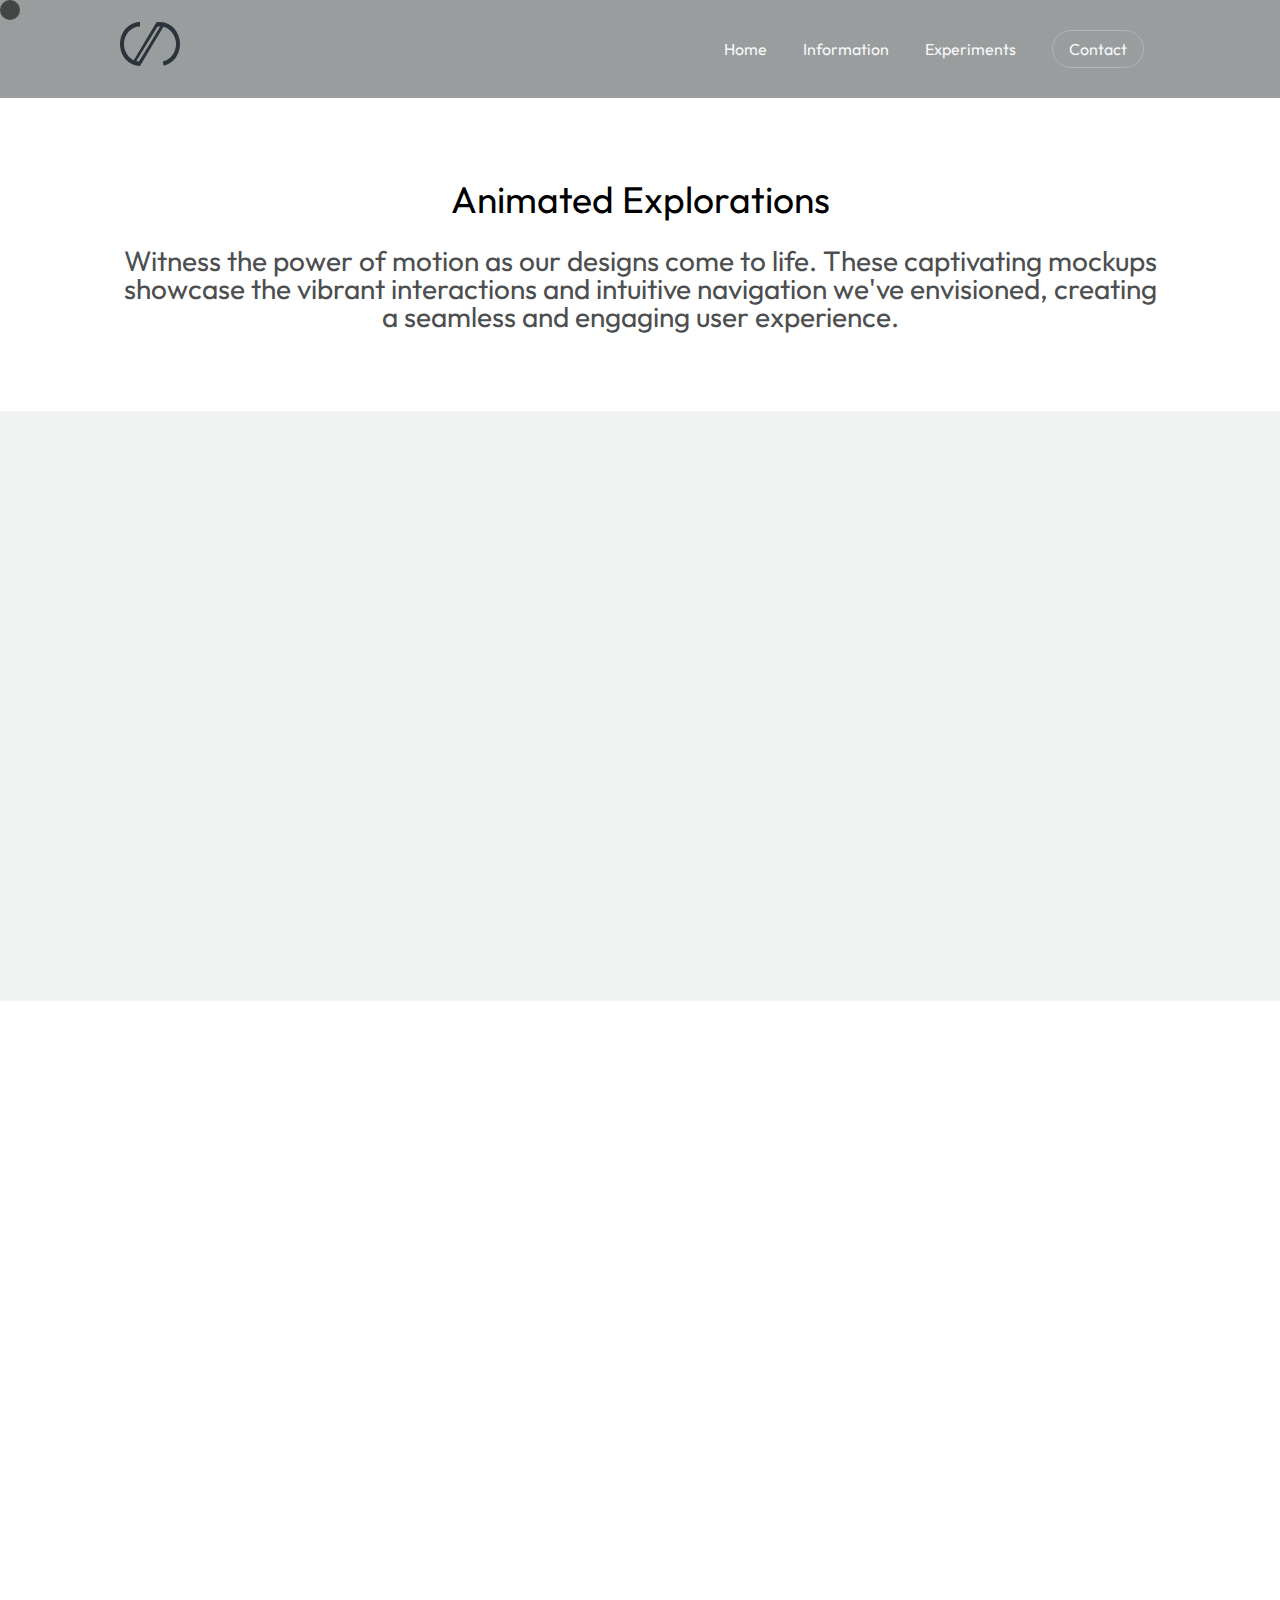
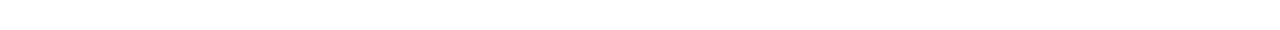
<file: experiments.html>
<!DOCTYPE html>
<html lang="en">

<head>
    <meta charset="UTF-8">
    <meta name="viewport" content="width=device-width, initial-scale=1.0">
    <title>Document</title>
    <link rel="stylesheet" href="https://unpkg.com/aos@next/dist/aos.css" />
    <link rel="stylesheet" href="style.css">
</head>

<body>

    <!-- CURSOR ANIMATION -->
    <div id="Cursor"></div>
    <!-- HEADER START -->

    <header class="header" id="Header">
        <div id="Logo logo">
            <a href="">
                <svg width="60" height="70" viewBox="0 0 60 70" fill="none" xmlns="http://www.w3.org/2000/svg">
                    <path fill-rule="evenodd" clip-rule="evenodd"
                        d="M12.3463 52.3254C14.7728 53.431 17.3735 54 20 54V53.9971L20.004 54L43.4489 14.8138C45.4358 15.2963 47.3399 16.1957 49.0505 17.4864C52.5498 20.1268 54.9523 24.1881 55.7294 28.777C56.5065 33.3658 55.5945 38.1063 53.1942 41.9555C50.7938 45.8048 47.1017 48.4475 42.93 49.3023L43.4219 53.5961C48.6365 52.5276 53.4923 49.256 56.4927 44.4444C59.4932 39.6329 60.6331 33.7073 59.6617 27.9712C58.6903 22.2351 55.6873 17.1585 51.3131 13.858C46.9389 10.5575 41.552 9.30363 36.3374 10.3721L36.3421 10.3999L36.326 10.3952L13.747 48.2003C11.857 47.3176 10.1388 46.0428 8.68628 44.4451C7.20055 42.8108 6.022 40.8706 5.21792 38.7353C4.41385 36.6 4 34.3113 4 32.0001C4 29.6888 4.41385 27.4002 5.21792 25.2649C6.022 23.1295 7.20055 21.1893 8.68628 19.555C10.172 17.9207 11.9358 16.6243 13.8771 15.7399C15.8183 14.8554 17.8988 14.4001 20 14.4001L20 10.0002C17.3735 10.0002 14.7728 10.5692 12.3463 11.6748C9.91981 12.7804 7.71503 14.4009 5.85786 16.4438C4.00069 18.4867 2.5275 20.9119 1.52241 23.5811C0.517315 26.2502 1.14806e-07 29.111 0 32.0001C-1.14805e-07 34.8891 0.517314 37.7499 1.52241 40.4191C2.5275 43.0882 4.00069 45.5135 5.85786 47.5564C7.71503 49.5993 9.91981 51.2198 12.3463 52.3254ZM16.2949 49.1216C17.1886 49.3556 18.0999 49.5048 19.0188 49.5669L40.214 14.4016C39.275 14.3877 38.3308 14.4648 37.3924 14.6354L16.2949 49.1216Z"
                        fill="#2C333A" />
                </svg>
            </a>
        </div>
        <div class="left-side-nav">
            <div class="navigation-bar">
                <ul class="menu">
                    <li>
                        <a href="index.html">Home</a>
                    </li>
                    <li>
                        <a href="information.html">Information</a>
                    </li>
                    <li>
                        <a href="experiments.html">Experiments</a>
                    </li>
                    <li class="contact-btn">
                        <a href="mailto:shaadwork637@gmail.com"><span>Contact</span></a>
                    </li>
                </ul>
            </div>
            <!-- <button class="menu-btn"><svg xmlns="http://www.w3.org/2000/svg" width="24" height="24" viewBox="0 0 24 24"
                    fill="none">
                    <g clip-path="url(#clip0_1000_365)">
                        <path d="M7 6H17" stroke="#070707" stroke-width="2" stroke-linecap="square"
                            stroke-linejoin="round" />
                        <path d="M4 12H20" stroke="#070707" stroke-width="2" stroke-linecap="square"
                            stroke-linejoin="round" />
                        <path d="M7 12H20" stroke="#070707" stroke-width="2" stroke-linecap="square"
                            stroke-linejoin="round" />
                        <path d="M7 18H17" stroke="#070707" stroke-width="2" stroke-linecap="square"
                            stroke-linejoin="round" />
                    </g>
                    <defs>
                        <clipPath id="clip0_1000_365">
                            <rect width="24" height="24" fill="white" />
                        </clipPath>
                    </defs>
                </svg></button> -->
        </div>
    </header>

    <!-- HEADER END -->


    <!-- EXPERIMENTS BANNER START -->

    <section id="experimentBanner">
        <div class="container">
            <div class="experimentBannerHeading">
                <h2>Animated Explorations</h2>
                <h5>Witness the power of motion as our designs come to life. These captivating mockups showcase the
                    vibrant interactions and intuitive navigation we've envisioned, creating a seamless and engaging
                    user experience.</h5>
            </div>
        </div>
    </section>
    <section id="mockupsSection">
        <div class="container">
            <div class="mockups">
                <div class="mockup">
                    <video
                        src="https://s3-figma-videos-production-sig.figma.com/video/1270610157303409476/TEAM/13fa/13f0/-c885-4c97-a061-0e6ac08e519b?Expires=1731888000&Key-Pair-Id=APKAQ4GOSFWCVNEHN3O4&Signature=kgkuT0VMoQRt-C-9wN9-rcypWbD-510AErO~tzwFLZ8EVufFCgppkSaGOhI4oZdgTDCnqVcFcjppIk2Xalf7OuwChoqKJsNSRyRl4ooSQByXZmTe~oazM-0rU2kdmy-4QVlfFCJk9CLTjpi9zO4wHsyvu~pInWqrpu6oLRWMieQBfUfqdDr87IxhZUJiDFG7LU5FamSkjDRjP~1P0IcCUu9Bb4lFis8t~5kFwNUFkJBOXZ9rfZGxsLxZTG03U9L38SXhEuBnxYWW4F~YxtUvCD7k83ItJDCPSxUco9ok-4dB5ATt6H-EJcM2P0pPwjDPHiIuY09OFRnu0Hc6O2ageA__"
                        autoplay></video>
                </div>
                <div class="mockup">
                    <video
                        src="https://s3-figma-videos-production-sig.figma.com/video/1270610157303409476/TEAM/1a42/fd95/-c2f5-473b-88cd-a53c019bb320?Expires=1731888000&Key-Pair-Id=APKAQ4GOSFWCVNEHN3O4&Signature=nEbww3oEmCIoyB3UQk5gYiRagPSSHu1BFYnh5iBjhUawgTv1I8SQKVywhb4xqdoy--RO6jLpVPGu8UsuiW6CTXPPgrq6zohdwV~jRpPQO6l6KT7cFhHSZZINBBjLc-Zvou2IUs2dgwUgEnRPgnhszyDs28AWpUKrZ1N1tB301lYfsDKQ8Y5PXcAK5YtgqIRT8M0b6s-qaTAXCyHhFMKXaJPvxFC0cFliOUkMctGLnE0qHTEb9LhhSJ9K~SpJh4yX~VtYvtIE205y2RAcUWgkED~LNjH4StpSSsImbv-oRy02xn6nXGPsTtXH~Xn5geR4xIcSwnMVF~gxb4QF7JPK3w__"
                        autoplay></video>
                </div>
                <div class="mockup">
                    <video
                        src="https://s3-figma-videos-production-sig.figma.com/video/1270610157303409476/TEAM/13fa/13f0/-c885-4c97-a061-0e6ac08e519b?Expires=1731888000&Key-Pair-Id=APKAQ4GOSFWCVNEHN3O4&Signature=kgkuT0VMoQRt-C-9wN9-rcypWbD-510AErO~tzwFLZ8EVufFCgppkSaGOhI4oZdgTDCnqVcFcjppIk2Xalf7OuwChoqKJsNSRyRl4ooSQByXZmTe~oazM-0rU2kdmy-4QVlfFCJk9CLTjpi9zO4wHsyvu~pInWqrpu6oLRWMieQBfUfqdDr87IxhZUJiDFG7LU5FamSkjDRjP~1P0IcCUu9Bb4lFis8t~5kFwNUFkJBOXZ9rfZGxsLxZTG03U9L38SXhEuBnxYWW4F~YxtUvCD7k83ItJDCPSxUco9ok-4dB5ATt6H-EJcM2P0pPwjDPHiIuY09OFRnu0Hc6O2ageA__"
                        autoplay></video>
                </div>
            </div>
        </div>


        </div>
    </section>


    <!-- EXPERIMENTS BANNER END -->

    <!-- FOOTER START -->

    <footer id="Footer"  data-aos="fade-up" data-aos-duration="1000">
       
    </footer>

    <!-- FOOTER END -->





    <script src="https://cdnjs.cloudflare.com/ajax/libs/gsap/3.12.5/gsap.min.js"
    integrity="sha512-7eHRwcbYkK4d9g/6tD/mhkf++eoTHwpNM9woBxtPUBWm67zeAfFC+HrdoE2GanKeocly/VxeLvIqwvCdk7qScg=="
    crossorigin="anonymous" referrerpolicy="no-referrer"></script>
<script src="https://unpkg.com/aos@next/dist/aos.js"></script>
<script>
    AOS.init();
</script>
<script src="script.js"></script>

</body>

</html>
</file>
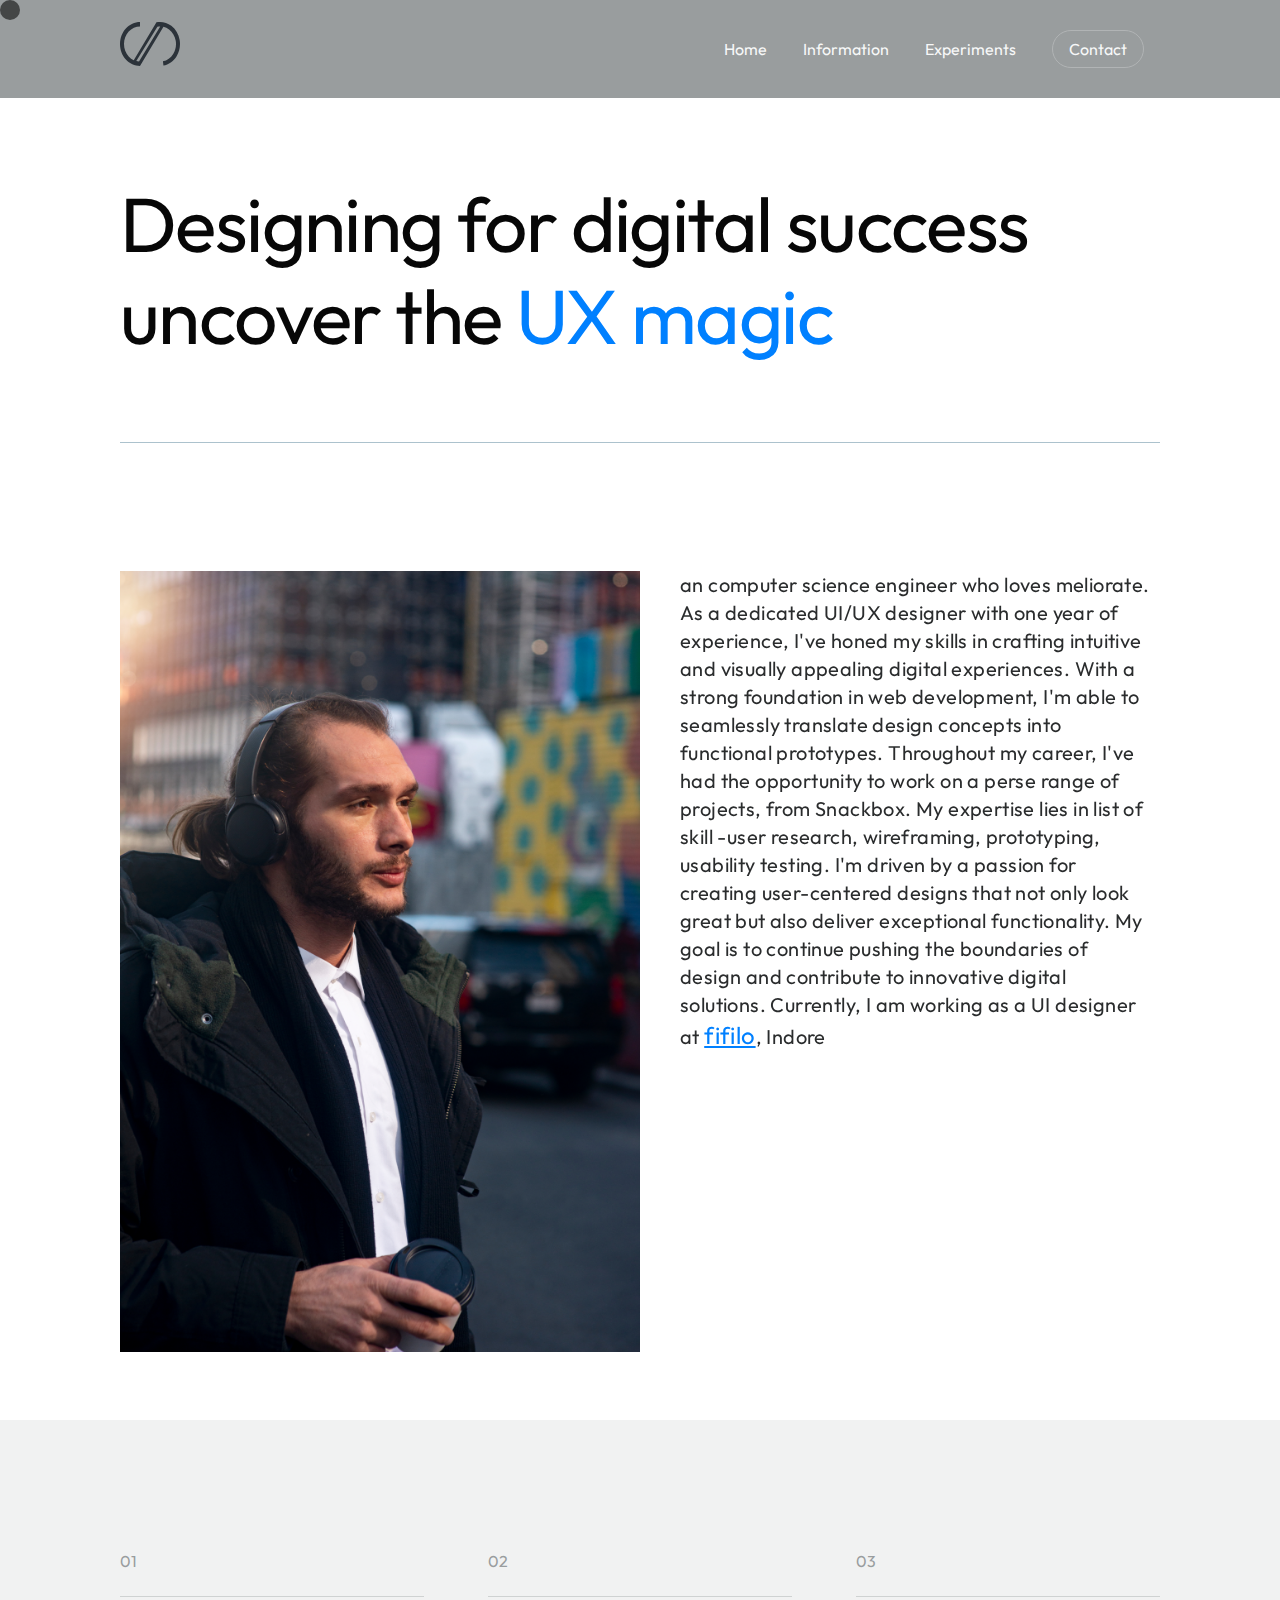
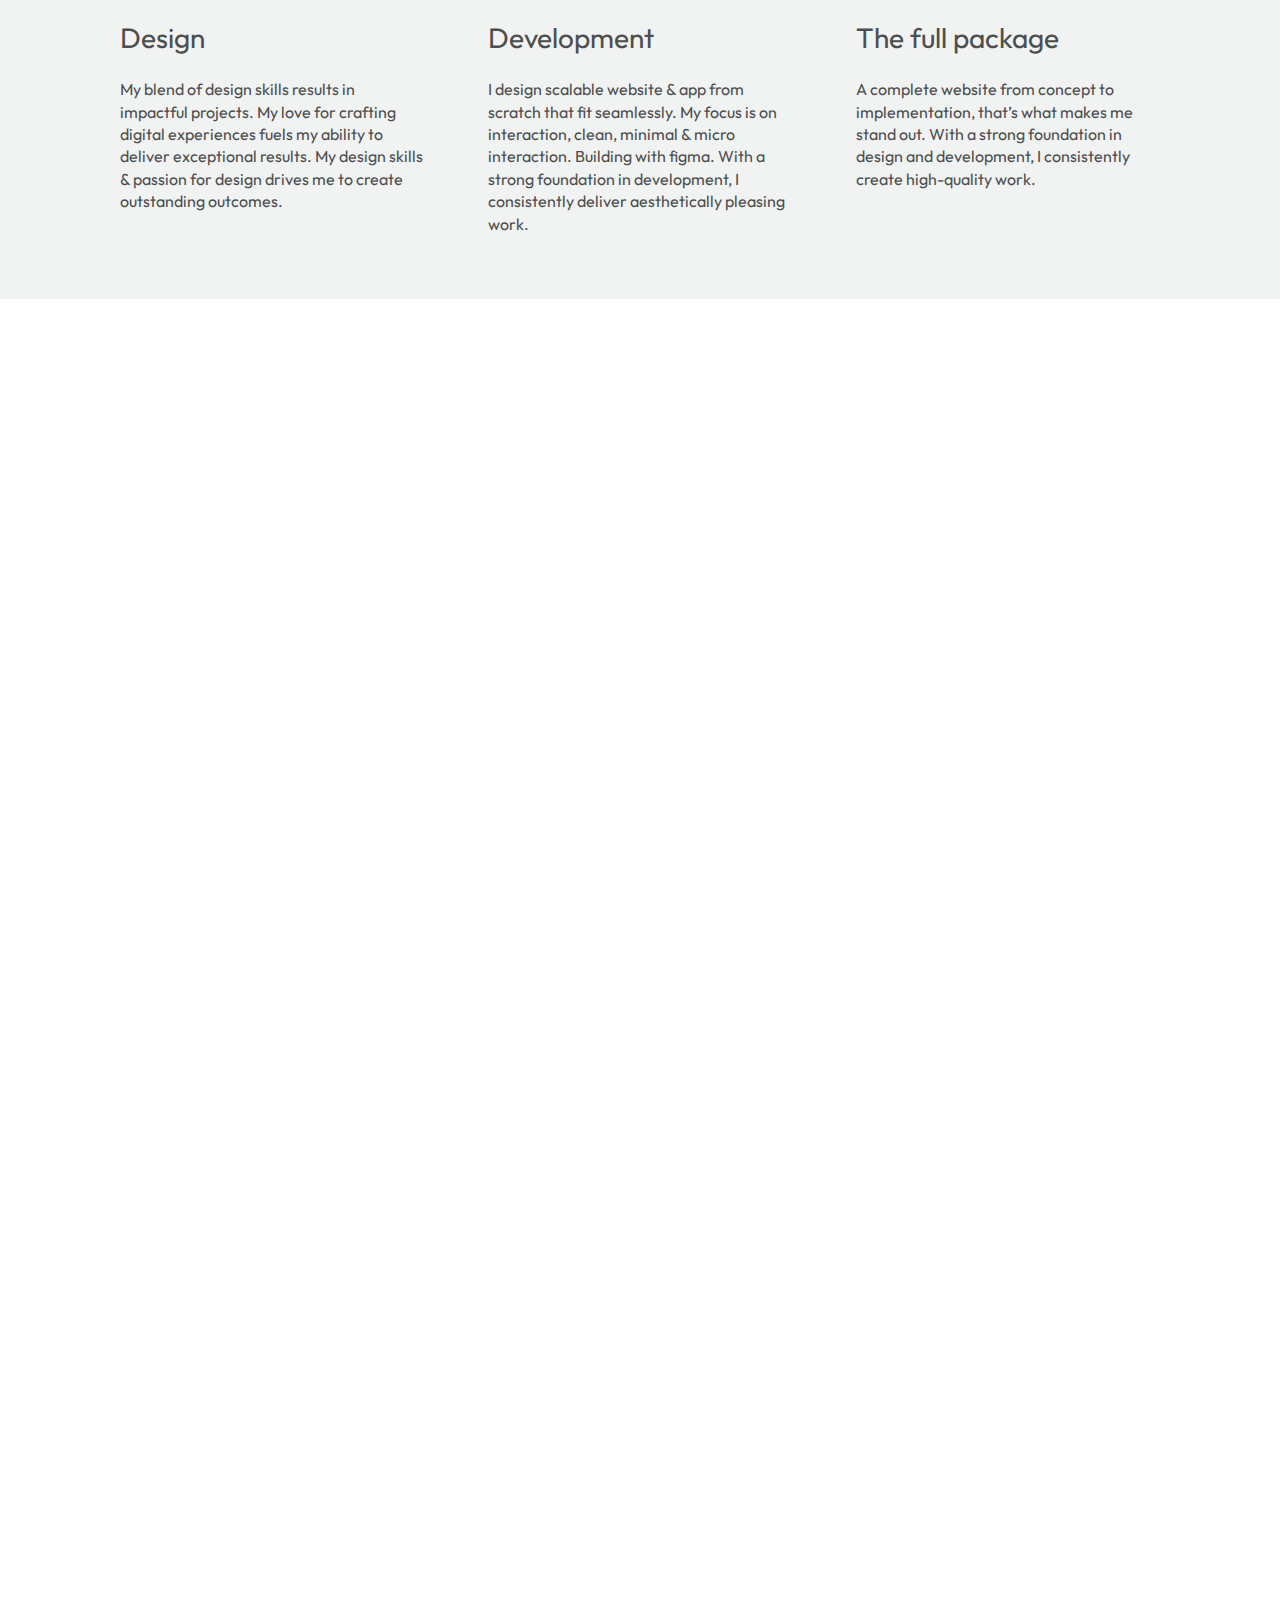
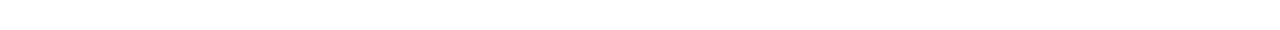
<file: information.html>
<!DOCTYPE html>
<html lang="en">

<head>
    <meta charset="UTF-8">
    <meta name="viewport" content="width=device-width, initial-scale=1.0">
    <title>Mohammad Shaad | INFORMATION</title>
    <link rel="stylesheet" href="https://unpkg.com/aos@next/dist/aos.css" />
    <link href="https://unpkg.com/aos@2.3.1/dist/aos.css" rel="stylesheet">
    <link rel="stylesheet" href="style.css">
</head>

<body>

    <!-- CURSOR ANIMATION -->
    <div id="Cursor"></div>
    <!-- HEADER START -->

    <header class="header" id="Header">
        <div id="Logo logo">
            <a href="">
                <svg width="60" height="70" viewBox="0 0 60 70" fill="none" xmlns="http://www.w3.org/2000/svg">
                    <path fill-rule="evenodd" clip-rule="evenodd"
                        d="M12.3463 52.3254C14.7728 53.431 17.3735 54 20 54V53.9971L20.004 54L43.4489 14.8138C45.4358 15.2963 47.3399 16.1957 49.0505 17.4864C52.5498 20.1268 54.9523 24.1881 55.7294 28.777C56.5065 33.3658 55.5945 38.1063 53.1942 41.9555C50.7938 45.8048 47.1017 48.4475 42.93 49.3023L43.4219 53.5961C48.6365 52.5276 53.4923 49.256 56.4927 44.4444C59.4932 39.6329 60.6331 33.7073 59.6617 27.9712C58.6903 22.2351 55.6873 17.1585 51.3131 13.858C46.9389 10.5575 41.552 9.30363 36.3374 10.3721L36.3421 10.3999L36.326 10.3952L13.747 48.2003C11.857 47.3176 10.1388 46.0428 8.68628 44.4451C7.20055 42.8108 6.022 40.8706 5.21792 38.7353C4.41385 36.6 4 34.3113 4 32.0001C4 29.6888 4.41385 27.4002 5.21792 25.2649C6.022 23.1295 7.20055 21.1893 8.68628 19.555C10.172 17.9207 11.9358 16.6243 13.8771 15.7399C15.8183 14.8554 17.8988 14.4001 20 14.4001L20 10.0002C17.3735 10.0002 14.7728 10.5692 12.3463 11.6748C9.91981 12.7804 7.71503 14.4009 5.85786 16.4438C4.00069 18.4867 2.5275 20.9119 1.52241 23.5811C0.517315 26.2502 1.14806e-07 29.111 0 32.0001C-1.14805e-07 34.8891 0.517314 37.7499 1.52241 40.4191C2.5275 43.0882 4.00069 45.5135 5.85786 47.5564C7.71503 49.5993 9.91981 51.2198 12.3463 52.3254ZM16.2949 49.1216C17.1886 49.3556 18.0999 49.5048 19.0188 49.5669L40.214 14.4016C39.275 14.3877 38.3308 14.4648 37.3924 14.6354L16.2949 49.1216Z"
                        fill="#2C333A" />
                </svg>
            </a>
        </div>
        <div class="left-side-nav">
            <div class="navigation-bar">
                <ul class="menu">
                    <li>
                        <a href="index.html">Home</a>
                    </li>
                    <li>
                        <a href="information.html">Information</a>
                    </li>
                    <li>
                        <a href="experiments.html">Experiments</a>
                    </li>
                    <li class="contact-btn">
                        <a href="mailto:shaadwork637@gmail.com"><span>Contact</span></a>
                    </li>
                </ul>
            </div>
            <!-- <button class="menu-btn"><svg xmlns="http://www.w3.org/2000/svg" width="24" height="24" viewBox="0 0 24 24"
                     fill="none">
                     <g clip-path="url(#clip0_1000_365)">
                         <path d="M7 6H17" stroke="#070707" stroke-width="2" stroke-linecap="square"
                             stroke-linejoin="round" />
                         <path d="M4 12H20" stroke="#070707" stroke-width="2" stroke-linecap="square"
                             stroke-linejoin="round" />
                         <path d="M7 12H20" stroke="#070707" stroke-width="2" stroke-linecap="square"
                             stroke-linejoin="round" />
                         <path d="M7 18H17" stroke="#070707" stroke-width="2" stroke-linecap="square"
                             stroke-linejoin="round" />
                     </g>
                     <defs>
                         <clipPath id="clip0_1000_365">
                             <rect width="24" height="24" fill="white" />
                         </clipPath>
                     </defs>
                 </svg></button> -->
        </div>
    </header>

    <!-- HEADER END -->


    <!-- ABOUT BANNER START -->

    <section id="aboutBanner">
        <div class="container">
            <div class="aboutBanner-heading" data-aos="fade-up" data-aos-duration="2000">Designing for digital success
                uncover the <span>UX magic</span></div>
            <div class="digitalball"></div>

    </section>

    <!-- ABOUT BANNER END -->


    <!-- ABOUT ME START -->

    <section id="aboutMe">
        <div class="container">
            <div class="aboutme">
                <div class="myImage" data-aos="fade-up" data-aos-duration="2000"><img
                        src="./Images/man-traveling-through-city-using-gps 1.png" alt=""></div>
                <p class="myInfo" data-aos="fade-left" data-aos-duration="2000">an computer
                    science engineer who loves meliorate. As a dedicated UI/UX designer with
                    one year of experience, I've honed my skills in crafting intuitive and visually appealing digital
                    experiences. With a strong foundation in web development, I'm able to seamlessly translate design
                    concepts into functional prototypes. Throughout my career, I've had the opportunity to work on a
                    perse range of projects, from Snackbox. My expertise lies in list of skill -user research,
                    wireframing, prototyping, usability testing. I'm driven by a passion for creating user-centered
                    designs that not only look great but also deliver exceptional functionality. My goal is to continue
                    pushing the boundaries of design and contribute to innovative digital solutions. Currently, I am
                    working as a UI designer at <a href="https://www.fifilo.com/">fifilo</a>, <span>Indore</span>
            </div>
        </div>
        </div>
    </section>

    <section id="aboutServices">
        <div class="container">
            <div class="services">
                <h2 data-aos="fade-down" data-aos-duration="1000">I can help with..</h2>
                <div class="servicescontent">
                    <div class="service">
                        <p>01</p>
                        <h5>Design</h5>
                        <h6>My blend of design skills results in impactful projects. My love for crafting digital
                            experiences fuels my ability to deliver exceptional results. My design skills & passion for
                            design drives me to create outstanding outcomes.</h6>
                    </div>
                    <div class="service">
                        <p>02</p>
                        <h5>Development</h5>
                        <h6>I design scalable website & app from scratch that fit seamlessly. My focus is on
                            interaction, clean, minimal & micro interaction. Building with figma.
                            With a strong foundation in development, I consistently deliver aesthetically pleasing work.
                        </h6>
                    </div>
                    <div class="service">
                        <p>03</p>
                        <h5>The full package</h5>
                        <h6>A complete website from concept to implementation, that’s what makes me stand out. With
                            a strong foundation in design and development, I consistently create high-quality work.
                        </h6>
                    </div>
                </div>
            </div>
        </div>
    </section>


    <!-- ABOUT ME END -->


    <!-- EXPERIENCE SECTION START -->

    <section id="Experience">
        <div class="container">
            <div class="experience">
                <h2 data-aos="fade-up" data-aos-duration="2000">Beyond The Screen</h2>
                <div class="experiences-info" data-aos="fade-up" data-aos-duration="2000">
                    <div class="my-position">
                        <h4>Web Design Intern</h4>
                        <li>Engineer Sahab EDU, Indore, India</li>
                    </div>
                    <div class="experience-year">
                        <p>Aug 2024 - Till Now</p>
                    </div>
                </div>
                <div class="card-border" data-aos="fade-up" data-aos-duration="2000"></div>
                <div class="experiences-info" data-aos="fade-up" data-aos-duration="2000">
                    <div class="my-position">
                        <h4>Freelance Designer</h4>
                        <!-- <li>Engineer Sahab EDU, Indore, India</li> -->
                    </div>
                    <div class="experience-year">
                        <p>Jun 2024 - Jul 2024</p>
                    </div>
                </div>
                <div class="card-border" data-aos="fade-up" data-aos-duration="2000"></div>
                <div class="experiences-info" data-aos="fade-up" data-aos-duration="2000">
                    <div class="my-position">
                        <h4>Junior UI/UX Designer</h4>
                        <li>Fifilo designs, Indore, India</li>
                    </div>
                    <div class="experience-year">
                        <p>Mar 2023 - Apr 2024</p>
                    </div>
                </div>
                <div class="card-border" data-aos="fade-up" data-aos-duration="2000"></div>
                <div class="experiences-info" data-aos="fade-up" data-aos-duration="2000">
                    <div class="my-position">
                        <h4>UI/UX design intern</h4>
                        <li>Engineer Sahab EDU, Indore, India</li>
                    </div>
                    <div class="experience-year">
                        <p>Oct 2022 - Feb 2023</p>
                    </div>
                </div>
            </div>
        </div>
    </section>

    <!-- EXPERIENCE SECTION END -->

    <footer id="Footer"  data-aos="fade-up" data-aos-duration="1000"></footer>

    <script src="https://cdnjs.cloudflare.com/ajax/libs/gsap/3.12.5/gsap.min.js"
    integrity="sha512-7eHRwcbYkK4d9g/6tD/mhkf++eoTHwpNM9woBxtPUBWm67zeAfFC+HrdoE2GanKeocly/VxeLvIqwvCdk7qScg=="
    crossorigin="anonymous" referrerpolicy="no-referrer"></script>
<script src="https://unpkg.com/aos@next/dist/aos.js"></script>
<script>
    AOS.init();
</script>
<script src="script.js"></script>

</body>

</html>
</file>
<file: style.css>
@import url('https://fonts.googleapis.com/css2?family=Outfit:wght@100..900&display=swap');

* {
    margin: 0;
    padding: 0;
    box-sizing: border-box;
}

html,
body {
    /* overflow: hidden; */
    font-family: "Outfit", sans-serif;
    box-sizing: border-box;
}

#Cursor {
    width: 20px;
    height: 20px;
    background-color: #07070794;
    color: #fff;
    position: fixed;
    border-radius: 50%;
    display: flex;
    justify-content: center;
    align-items: center;
    text-align: center;
    font-size: 4px;
    z-index: 9;
}

h1 {
    font-size: calc(12vw - .8px);
    font-weight: 500;
}

h3 {
    font-size: calc(3vw - 3.2px);
    font-weight: 400;
    line-height: 120%;
}

h5 {
    font-size: 20px;
    font-weight: 400;
    line-height: 120%;
}

.spacer {
    padding: 0 3vw;
}

h2 {
    font-size: calc(3vw - 1.2px);
    font-weight: 400;
    line-height: 120%;
}

.header-light {
    background-color: transparent !important;
}

.header-light .menu a:hover {
    color: var(--Gray-scale-950, #0080FF) !important;
    animation-timing-function: ease-out;
}

.header-light .menu-light a {
    color: var(--Star-Dust-900, #4C4E4F) !important;
}

.header-light .menu-light a span {
    color: var(--Star-Dust-900, #4C4E4F) !important;
}

.header-light .menu-light a span:hover {
    color: var(--Star-Dust-900, #0080FF) !important;
}

.header {
    background-color: var(--Star-Dust-500, #999D9E);
    padding: 12px 120px;
    display: flex;
    justify-content: space-between;
    align-items: center;
}

.left-side-nav {
    display: flex;
    align-items: center;
    gap: 16px;
}

.menu {
    display: flex;
    align-items: center;
    gap: 4px;
}

.menu li {
    list-style: none;
    display: flex;
    padding: 8px var(--espacements-16, 16px);
    justify-content: center;
    align-items: center;
}

.menu li a {
    color: var(--Star-Dust-50, #F7F8F8);
    text-decoration: none;
    text-align: center;
    font-family: Outfit;
    font-size: 16px;
    font-style: normal;
    font-weight: 400;
    line-height: 140%;
}

.menu li a:hover {
    color: var(--Gray-scale-950, #2C333A);
    animation-timing-function: ease-out;
}

.contact-btn a span {
    padding: 8px var(--espacements-16, 16px);
    color: var(--Star-Dust-50, #F7F8F8);
    text-decoration: none;
    text-align: center;
    font-family: Outfit;
    font-size: 16px;
    font-style: normal;
    font-weight: 400;
    line-height: 140%;
    border-radius: var(--espacements-24, 24px);
    border: 1px solid var(--Star-Dust-400, #B1B4B5);
}

.contact-btn a span:hover {
    color: var(--Gray-scale-950, #2C333A);
    animation-timing-function: step-end;

}

.menu-btn {
    background-color: transparent;
    border: none;
}

#banner {
    position: relative;
    background-color: var(--Star-Dust-500, #999D9E);
    width: 100%;
    height: 100vh;
}

.my-image {
    width: 100%;
    height: 100%;
    padding-left: 18%;
    bottom: 0px;
    position: absolute;
    display: flex;
    justify-content: center;
    align-items: center;
}

.heading>h2 {
    color: var(--White, #FFF);
}

.designation {
    padding: 120px 0px 0px 120px;
    display: flex;
    justify-content: space-between;
    align-items: flex-end;
}

.designation .heading {
    display: flex;
    flex-direction: column;
    gap: 24px
}


/* .scroll-icon {
    position: fixed;
    bottom: 20px;
    right: 20px;
    cursor: pointer;
    transition: transform 0.3s ease-in-out;
    animation: continuous-rotate 5s infinite linear;
} */


.l-i-video {
    display: flex;
    justify-content: center;
    align-items: center;
    width: 64px;
    height: 64px;
    background-color: #fff;
    border-radius: 100%;
}

@keyframes continuous-rotate {
    from {
        transform: rotate(0deg);
    }

    to {
        transform: rotate(360deg);
    }
}

.location video {
    transition: transform 0.3s ease-in-out;
    animation: continuous-rotate 9s infinite linear backwards;
}

.location {
    background: var(--Star-Dust-950, #2A2C2D);
    display: flex;
    padding: 12px 40px 12px 12px;
    justify-content: center;
    align-items: center;
    gap: 12px;
    border-radius: 48px 0px 0px 48px;
}

.location i {
    background-color: var(--White, #B1B4B5);
    display: flex;
    width: 72px;
    height: 72px;
    justify-content: center;
    align-items: center;
    border-radius: 48px;

}

.location video {
    width: 40px;
    height: 40px;
    flex-shrink: 0;
    border-radius: 40px;
}

.location i svg {
    /* width: 48px;
    height: 48px; */
    border: 1px;
    color: var(--Star-Dust-950, #fff);
    transition: transform 0.3s ease-in-out;
    animation: continuous-rotate 5s infinite linear;
}

.location p {
    color: var(--Star-Dust-50, #F7F8F8);
    text-align: right;
    font-family: Outfit;
    font-size: 16px;
    font-style: normal;
    font-weight: 400;
    line-height: 24px;
}

#bigname {
    position: absolute;
    /* bottom: 24vh; */
    left: 0;
    width: 100%;
    padding-bottom: calc(var(--gap-padding)*1.25);
    overflow: hidden;
}

.name-animation {
    transform: translateX(-120%);
    display: flex;
    align-items: center;
    gap: 3vw;
    padding: 0 1.5vw;
}


.name-animation h1 {
    color: #fff;
    display: flex;
    align-items: center;
    line-height: 1;
    white-space: nowrap;
    pointer-events: none;
    margin: 0;
    padding: 0;
}

.about-content {
    display: flex;
    padding: 64px 120px;
    flex-direction: column;
    align-items: flex-start;
    gap: 120px;
}

.about-heading {
    display: flex;
    justify-content: space-between;
    align-items: flex-start;
    align-self: stretch;
}

.about-content h3 {
    width: 70%;
    color: var(--Star-Dust-900, #4C4E4F);
}

.about-content h6 {
    color: var(--Star-Dust-500, #999D9E);
    font-size: 20px;
    font-weight: 400;
    line-height: 140%;
}


#mywork {
    scroll-behavior: smooth;
    transition: all 2s ease-out;
}

.latest-work {
    display: flex;
    padding: 16px 0px;
    justify-content: flex-end;
    align-items: center;
    gap: 12px;
    align-self: stretch;
    border-bottom: 1px solid var(--Gray-scale-200, #DBE6EA);
}

.latest-work i {
    width: 24px;
    height: 24px;
}

.latest-work h5 {
    color: var(--Star-Dust-950, #2A2C2D);
}

.project-list {
    justify-content: center;
    display: flex;
    flex-direction: column;
    gap: 40px;
}

.project-list .more-projects {
    width: 100%;
    display: flex;
    justify-content: center;
    align-items: center;
    text-align: center;
}

.more-projects a {
    font-size: 1.5vw;
    border-radius: 48px;
    font-weight: 400;
    color: #4C4E4F;
    padding: 12px 24px;
    margin-bottom: 64px;
    text-decoration: none;
    border: 1px solid #999D9E;
}

.project {
    padding: 48px 120px;
    display: flex;
    justify-content: space-between;
    align-items: center;
}

.project-content {
    width: 50%;

    display: flex;
    flex-direction: column;
    align-items: flex-start;
    gap: 16px;
}

.project-content li {
    color: var(--Gray-scale-900, #4C5863);
    font-size: 16px;
    font-weight: 500;
    line-height: 140%;
    text-transform: uppercase;
}

.pj-btn {
    text-decoration: none;
    display: flex;
    padding: 8px 0px;
    align-items: center;
    gap: 12px;
}

.pj-btn a {
    color: var(--Star-Dust-950, #2A2C2D);
    text-decoration: none;
}

.pj-btn i {
    width: 48px;
    height: 48px;
}

.pj-btn path {
    stroke: #0080FF;
}

.pj-btn-content hr {
    background-color: #fff;
    height: 1px;
    width: 50%;
    border: none;
    transition: all 0.8s ease;
}


.project:hover i {
    transition: all 0.8s ease;
    transform: rotate(-45deg);
}

.project:hover hr {
    cursor: pointer;
    background-color: #2A2C2D;
    height: 1px;
    width: 100%;
}

.project-content h5 {
    color: var(--Gray-scale-500, #686D6E);
}


/* FOOTER CSS START */

.footer-content {
    background: var(--Black, #070707);
    display: flex;
    padding: 80px 120px;
    flex-direction: column;
    align-items: flex-start;
    gap: 64px;
}

.footer-heading-content {
    display: flex;
    flex-direction: column;
    align-items: center;
    gap: var(--espacements-24, 24px);
    align-self: stretch;
}

.footer-heading-content h1 {
    color: var(--Star-Dust-400, #B1B4B5);
    font-family: Outfit;
    font-size: 3vw;
    font-style: normal;
    font-weight: 300;
    line-height: 120%;
}

.GIT-btn a {
    display: flex;
    color: var(--White, #FFF);
    font-family: Outfit;
    font-size: 4vw;
    font-style: normal;
    font-weight: 400;
    line-height: 100%;
    text-decoration: none;
    gap: 24px;
}

.GIT-btn {
    text-decoration: none;
    display: flex;
    padding: 8px 0px;
    align-items: center;
}

.GIT-btn i {
    display: flex;
    justify-content: center;
    align-items: center;
    background-color: #0080FF;
    width: 48px;
    height: 48px;
    border-radius: 24px;
    transition: all 0.8s ease;
}

.GIT-btn-content hr {
    width: 70%;
    border-color: transparent;
    transition: all 0.8s ease;
}

.GIT-btn-content:hover hr {
    width: 100%;
    border-color: #fff;
}

.GIT-btn-content:hover i {
    transform: rotate(-45deg);
    /* background-color: #fff; */
}

/* .GIT-btn-content:hover i {
    background-color: #fff;
} */

.GIT-btn-content:hover path {
    stroke: #000;
}

.footer-links {
    display: flex;
    justify-content: space-between;
    align-items: flex-start;
    align-self: stretch;
}

.right-side-content {
    display: flex;
    align-items: flex-start;
    gap: 48px;
}

.follow-links {
    display: flex;
    width: fit-content;
    height: fit-content;
    flex-direction: column;
    justify-content: space-between;
    align-items: flex-start;
    gap: 12px;
}

.follow-links h5 {
    color: var(--Star-Dust-300, #CFD2D2);
    font-family: Outfit;
    font-size: 20px;
    font-style: normal;
    font-weight: 300;
    line-height: 140%;
}

.follow-links h6 {
    color: var(--Star-Dust-50, #F7F8F8);
    /* text-align: center; */
    font-size: 16px;
    font-weight: 300;
    line-height: 140%;
}

.follow-links h6 a {
    color: var(--Star-Dust-50, #F7F8F8);
    text-align: center;
    font-size: 16px;
    font-weight: 300;
    line-height: 140%;
    text-decoration: none;
}

.link-border {
    transition: all 1s ease;
    text-decoration: 1px solid #DBE6EA;
}

.link-border h6 {
    display: inline-flex;
    padding: 4px 0px;
    justify-content: center;
    align-items: center;
    gap: 12px;
}

.link-border hr {
    height: 1px;
    background-color: transparent;
    border: none;
    width: 60%;
}

.link-border:hover hr {
    height: 1px;
    background-color: #fff;
    border: none;
    width: 100%;
}

/* .follow-links .link-border :hover {
    border-bottom: 1px solid #000;
    text-decoration: 1px solid #DBE6EA;
} */

.left-side-content {
    display: flex;
    flex-direction: column;
    justify-content: space-between;
    align-items: flex-end;
    align-self: stretch;
}

.left-side-content {
    width: fit-content;
    text-align: end;
    display: flex;
    flex-direction: column;
    justify-content: space-between;
    align-items: flex-end;
    align-self: stretch;
    gap: 40px;
}


/* FOOTER CSS END */





/* INFORAMATION PAGE / EXPERIENCE SECTION START */

.experience {
    background-color: #fff;
    display: flex;
    padding: 64px 120px;
    flex-direction: column;
    align-items: flex-start;
    gap: 16px;
}

.experience h2 {
    color: var(--Gray-scale-950, #2C333A);
    /* font-size: 40px;
    font-weight: 400; */
    line-height: 120%;
}

.experiences-info {
    display: flex;
    width: 820px;
    padding: 20px 0px;
    justify-content: space-between;
    align-items: center;
    /* border-bottom: 1px solid #ACC2CD; */
}

.card-border {
    background: linear-gradient(90deg, #ACC2CD 0%, #566167 49.57%, #ACC2CD 99.68%);
    width: 820px;
    height: 1px;
}

.my-position {
    display: flex;
    flex-direction: column;
    align-items: flex-start;
    gap: 24px;
}

.my-position h4 {
    color: var(--Gray-scale-900, #4C5863);
    font-family: Outfit;
    font-size: 24px;
    font-style: normal;
    font-weight: 400;
    line-height: 120%;
}

.my-position li {
    list-style: disc;
    color: var(--Gray-scale-900, #4C5863);
    font-size: 16px;
    font-weight: 400;
    line-height: 140%;
}

.experience-year p {
    color: var(--Gray-scale-900, #4C5863);
    font-size: 16px;
    font-weight: 400;
    line-height: 140%;
}

/* INFORAMATION PAGE / EXPERIENCE SECTION END */

/* INFORAMATION PAGE / ABOUT BANNER SECTION START */

#aboutBanner {
    background-color: var(--Star-Dust-500, #fff);
    /* width: 100%; */
    height: 100%;
    padding: 0px 120px;

}

.aboutBanner-heading {
    padding: 80px 0px;
    width: 100%;
    color: var(--Black, #070707);
    font-size: 6vw;
    font-weight: 400;
    letter-spacing: -1.6px;
    line-height: 120%;
    border-bottom: 1px solid #ACC2CD;
}

.aboutBanner-heading span {
    color: #0080FF;
}


/* INFORAMATION PAGE / ABOUT BANNER SECTION END */


/* INFORAMATION PAGE / ABOUT ME SECTION START */

#aboutMe {
    display: flex;
    padding: 64px 120px;
    align-items: flex-start;
    align-self: stretch;
}

.aboutme {
    width: 100%;
    padding: 64px 0px 0px;
    display: flex;
    align-items: flex-start;
    align-self: stretch;
    gap: 40px;
}

.myImage {
    width: 50%;
    height: 100%;
}

.myImage img {
    width: 100%;
    height: 100%;
}

.aboutme p {
    width: 470px;
    color: var(--Star-Dust-950, #2A2C2D);
    font-family: Outfit;
    font-size: 20px;
    font-style: normal;
    font-weight: 400;
    line-height: 140%;
    letter-spacing: 0.4px;
}

.aboutme a {
    color: var(--Star-Dust-900, var(--Primary-Blue, #0080FF));
    font-size: 24px;
    font-weight: 400;
    line-height: 140%;
    text-decoration-line: underline;
}

.aboutme p {
    width: 470px;
    color: var(--Star-Dust-950, #2A2C2D);
    font-family: Outfit;
    font-size: 20px;
    font-style: normal;
    font-weight: 400;
    line-height: 140%;
    letter-spacing: 0.4px;
}

/* INFORAMATION PAGE / ABOUT ME SECTION END */



/* INFORAMATION PAGE / ABOUT ME SECTION START */


#aboutServices {
    background: var(--Star-Dust-100, #F1F2F2);
    display: flex;
    flex-direction: column;
    align-items: flex-start;
}

.services {
    display: flex;
    padding: 64px 120px;
    flex-direction: column;
    align-items: flex-start;
}

.service {
    display: flex;
    flex-direction: column;
    align-items: flex-start;
    gap: var(--espacements-24, 24px);
    flex: 1 0 0;
}

.servicescontent {
    display: flex;
    align-items: flex-start;
    gap: 64px;
    align-self: stretch;
}

.service p {
    width: 100%;
    padding: 24px 0px;
    color: var(--Star-Dust-500, #999D9E);
    font-size: 16px;
    font-weight: 400;
    line-height: 120%;
    border-bottom: 1px solid var(--Star-Dust-300, #CFD2D2);
}

.service h5 {
    color: var(--Star-Dust-900, #4C4E4F);
    font-size: 28px;
    font-weight: 400;
    line-height: 120%;
}

.service h6 {
    color: var(--Star-Dust-900, #4C4E4F);
    font-family: Outfit;
    font-size: 16px;
    font-style: normal;
    font-weight: 400;
    line-height: 140%;
}

/* INFORAMATION PAGE / ABOUT ME SECTION END */



/* EXPERIMENT PAGE / ABOUT ME SECTION START */

.experimentBannerHeading {
    display: flex;
    /* width: 100%; */
    padding: 80px 120px;
    flex-direction: column;
    justify-content: center;
    align-items: center;
    gap: var(--espacements-24, 24px);
}

.experimentBannerHeading h5 {
    color: var(--Star-Dust-900, #4C4E4F);
    text-align: center;
    font-size: 28px;
    font-weight: 400;
    line-height: 100%;
}


/* EXPERIMENT PAGE / ABOUT ME SECTION END */



/* EXPERIMENT PAGE / MOCKUPS SECTION START */


#mockupsSection {
    width: 100%;
    background: var(--Star-Dust-100, #F1F2F2);
}

.mockups {
    display: flex;
    padding: 64px 120px;
    flex-direction: column;
    align-items: flex-start;
}

.mockup video {
    width: 50%;
    height: auto;
}

/* EXPERIMENT PAGE / MOCKUPS SECTION END */


/* LOADING ANIMATION START */

/* .loading-container {
    text-align: center;
    width: 100%;
    height: 100%;
    display: flex;
    flex-direction: column;
    justify-content: center;
    align-items: center;

}

.loading-text {
    font-size: 20px;
    color: #0080FF;
    margin-bottom: 20px;
    opacity: 0;
    transition: opacity 0.5s ease-in-out;
} */

/* LOADING ANIMATION END */


/* CASE STUDY CSS START */

.caseStudy {
    width: 100%;
    height: fit-content;
    display: flex;
    padding: 64px 0px 0px;
    flex-direction: column;
    align-items: center;
    gap: 64px;
}


.caseStudy .container {
    width: 100%;
    display: flex;
    flex-direction: column;
    align-items: flex-start;
    gap: 64px;
}

.case-study-name {
    display: flex;
    padding: 0px 120px;
    flex-direction: column;
    align-items: flex-start;
    gap: 8px;
}

.case-study-name h3 {
    display: flex;
    padding: 12px 0px;
    justify-content: center;
    align-items: center;
    gap: 10px;
    color: var(--Primary-Blue, #0080FF);
    font-family: Outfit;
    font-size: 40px;
    font-style: normal;
    font-weight: 700;
    line-height: 120%;
    border-top: 1px solid var(--Primary-Blue, #0080FF);
}

.case-study-name h5 {
    width: 70%;
    color: var(--Gray-scale-800, #5A6A79);
    font-family: Outfit;
    font-size: 28px;
    font-style: normal;
    font-weight: 400;
    line-height: 120%;
}

.case-study-img {
    padding: 64px 120px;
    background: linear-gradient(90deg, #E29548 0%, #67C3DA 100%);
    width: 100%;
    height: fit-content;
    display: flex;
    flex-direction: column;
    align-items: flex-start;
    align-self: stretch;
}

.Swiftex {
    background: linear-gradient(90deg, rgba(249, 220, 92, 0.30) 28%, rgba(0, 128, 255, 0.30) 100%)  !important;
}

.case-study-img .images {
    width: 100%;
    display: flex;
    gap: 20px;
}

.case-study-img .images img {
    border-radius: 24px;
    width: 100%;
    height: auto;
}

.img-2 {
    padding-top: 10%;
}

/* CASE STUDY CSS END */



/* CASE STUDY INTRODUCTION CSS START */

.problemStatement {
    padding: 64px 120px;
}

.intro-content {
    display: flex;
    width: 100%;
    padding: 64px 120px;
    align-items: flex-start;
    gap: 80px;
}

.line {
    background: var(--Primary-Blue, #0080FF);
    width: 20px;
    height: 120px;
    flex-shrink: 0;
}

.text-content {
    display: flex;
    flex-direction: column;
    align-items: flex-start;
    gap: 48px;
    flex: 1 0 0;
}

.f-content {
    display: flex;
    align-items: center;
    gap: 16px;
    align-self: stretch;
}

.f-content .heading {
    display: flex;
    flex-direction: column;
    align-items: flex-start;
    gap: 24px;
    flex: 1 0 0;
}

.f-content .heading h3 {
    color: var(--Gray-scale-950, #2C333A);
    padding: 16px 0px;
    border-top: 1px solid #070707;
}

.f-content .heading h5 {
    color: var(--Gray-scale-900, #4C5863);
    width: 80%;
}

.f-content video {
    height: fit-content;
    width: 40%;
}

.l-content {
    color: var(--Gray-scale-900, #4C5863);
    display: flex;
    align-items: center;
    gap: 20px;
}

.l-content span {
    background-color: var(--Star-Dust-300, #CFD2D2);
    width: 12px;
    height: 12px;
}

.problemStatement .container {
    display: flex;
    flex-direction: row;
    /* gap: 24px; */
    /* flex-direction: column; */
}

/* .problemStatement {
    display: flex;
    flex-direction: column;
} */

.problem-content {
    display: flex;
    flex-direction: column;
    width: 100%;
    padding: 0px 60px;
    align-items: flex-start;
    gap: 24px;
}

.circle {
    background: var(--Primary-Blue, #0080FF);
    width: 40px;
    height: 40px;
    border-radius: 32px;
}

.problem-content .heading {
    width: 60%;
    display: flex;
    flex-direction: column;
    justify-content: flex-start;
    align-items: flex-start;
    gap: 10px;
}

.problem-content .heading h3 {
    padding: 16px 0px;

    color: var(--Gray-scale-950, #2C333A);
    border-top: 1px solid #070707;
}

.problem-content .heading h5 {
    display: inline-flex;
    color: var(--Gray-scale-950, #2C333A);
}

.problemSolve {
    display: flex;
    flex-direction: column;
    align-items: flex-start;
    gap: 16px;
    flex: 1 0 0;
}

.txt-o {
    color: #FF8A26;
}

.problemSolve .text-grey {
    color: var(--Gray-scale-900, #4C5863);
}

.problemSolve .text-grey span {
    color: var(--Black, #070707);
}

.problemSolve h4 {
    color: var(--Gray-scale-950, #4C5863);
    font-size: 28px;
    font-style: normal;
    font-weight: 400;
    line-height: 120%;
}

.s-h {
    display: flex;
    flex-direction: column;
    align-items: flex-start;
    gap: 16px;
    align-self: stretch;
}

.s-h h5 {
    color: var(--Gray-scale-900, #4C5863);
    width: 65%;
}

/* CASE STUDY INTRODUCTION CSS END */



/* CASE STUDY MOCKUP CSS START */
.w-100{
    width: 100% !important;
    margin: 0 !important;
    padding: 0 !important;
}

.casestudyMockup {
    padding: 64px 120px;
    width: 100%;
    height: auto;
    display: flex;
    justify-content: center;
    align-items: center;
}

.casestudyMockup img {
    width: 100%;
    height: auto;
}

.casestudyW-Mockup {
    background-color: #F1F2F2;
    padding: 64px 120px;
    width: 100%;
    height: auto;
    display: flex;
    flex-direction: column;
    justify-content: center;
    align-items: center;
    gap: 48px;
}

.casestudyW-Mockup img {
    width: 100%;
    height: auto;
}

.casestudyW-Mockup h3 {
    color: #0080FF;
}

.casestudyW-Mockup h5 {
    color: #5A6A79;
}

.casestudyW-Mockup .headingContent {
    display: flex;
    flex-direction: column;
    gap: 16px;
}

/* CASE STUDY MOCKUP CSS END */


/* UIUX PROCESS CSS END */
.uiux-content {
    padding: 64px 120px;
    width: 100%;
    height: fit-content;
    display: flex;
    gap: 40px;
}

.UX {
    width: 100%;
    display: flex;
    flex-direction: column;
    /* padding: 20px 60px; */
    /* justify-content: center; */
    /* align-items: center; */
    gap: 40px;
    align-self: stretch;
}

.UI {
    width: 100%;
}

.UX h4 {
    width: 80px;
    height: 80px;
    background-color: #FFD8A8;
    padding: 24px;
    display: flex;
    flex-direction: column;
    justify-content: center;
    align-items: center;
    flex-shrink: 0;
    color: var(--Gray-scale-900, #4C5863);
    text-align: center;
    font-size: 32px;
    font-weight: 400;
    line-height: 140%;
    border-radius: 64px;
}

.UX h5 {
    background: var(--Complementary-green-100, #DAFFD9);
    color: var(--Primary-Blue, #0080FF);
    display: flex;
    justify-content: center;
    padding: 24px;
    justify-content: center;
    align-items: center;
    gap: 10px;
    align-self: stretch;
    border-radius: 16px;
    box-shadow: 0px 4px 6px 0px rgba(0, 0, 0, 0.08);
}

.UX h6 {
    width: fit-content;
    display: flex;
    padding: 20px;
    justify-content: flex-start;
    border-radius: 16px;
    box-shadow: 0px 4px 12px 0px rgba(150, 174, 190, 0.24);
    text-align: center;
    font-size: 16px;
    font-style: normal;
    font-weight: 400;
    line-height: 140%;
}

.UX .col-1 {
    display: flex;
    flex-direction: column;
    gap: 40px;
}

.UX .col-1 h6 {
    width: fit-content;
    display: flex;
    flex-direction: column;
    align-items: center;
    gap: 40px;
}

.UI h5 {
    background: var(--Primary-blue-100, #D6F3FF);
    color: var(--Complementary-green-700, #0A8B0C);
    display: flex;
    justify-content: center;
    padding: 24px;
    justify-content: center;
    align-items: center;
    gap: 10px;
    align-self: stretch;
    border-radius: 16px;
    box-shadow: 0px 4px 12px 0px rgba(150, 174, 190, 0.24);
}

.r-2 {
    display: flex;
    gap: 40px;
    justify-content: flex-end;
}

.UI h4 {
    background: var(--Primary-blue-200, #B5ECFF);
}

.r-2 .col-1 {
    width: 100%;
    display: flex;
    flex-direction: column;
    gap: 40px;
}

.r-2 .col-1 h6 {
    width: 100%;
    display: flex;
    flex-direction: column;
    gap: 40px;
}

.if {
    background: var(--Complementary-brown-100, #FFFDC2);
    color: var(--Complementary-brown-700, #A26B06);
}

.uf {
    background-color: #FFEDD4;
    color: #FF8A26;
}

.ui {
    background: var(--Complementary-purple-100, #FBEAFD);
    color: var(--Complementary-purple-950, #5D0E5A);
}

.sg {
    background: var(--Complementary-green-100, #DAFFD9);
    box-shadow: 0px 4px 12px 0px rgba(150, 174, 190, 0.24);
}

.hfwf {
    background: var(--Primary-blue-100, #D6F3FF);
    color: var(--Primary-blue-900, #0D549B);
    box-shadow: 0px 4px 12px 0px rgba(150, 174, 190, 0.24);
}

.vd {
    background: var(--White, #FFF);
    color: var(--Gray-scale-950, #2C333A);
    box-shadow: 0px 4px 12px 0px rgba(150, 174, 190, 0.24);
}

.pt {
    background: #FFEDD4;
    color: #FF8A26;
    box-shadow: 0px 4px 12px 0px rgba(150, 174, 190, 0.24);
}

/* UIUX PROCESS CSS END */


/* DESIGN PROCESS CSS END */

.designprocess {
    display: flex;
    padding: 0px 120px;
    flex-direction: column;
    align-items: flex-start;
    gap: 48px;
    align-self: stretch;
}

.designprocess h3 {
    padding: 0px 20px;
    color: var(--Star-Dust-950, #2A2C2D);
    position: relative;
}

.dp-bg {
    top: 24px;
    left: 0;
    z-index: -1;
    position: absolute;
    width: 100%;
    height: 24px;
    flex-shrink: 0;
    border-radius: 94px;
    background: var(--Primary-blue-100, #D6F3FF);
}

.designprocess h3 span {
    color: var(--Star-Dust-950, #0080FF);
}

.ar-left {
    display: flex;
    align-items: center;
    gap: 2px;
}

.d-p-content {
    display: flex;
    justify-content: space-between;
    align-items: flex-start;
    width: 100%;
}

.ar-left {
    padding-top: 80px;
}

.d-p-content i {
    width: 168px;
    height: 168px;
    padding: 48px;
    border-radius: 120px;
    background: var(--Primary-blue-50, #EDFAFF);
    box-shadow: 0px 4px 8px 0px rgba(0, 0, 0, 0.16);
}

.i-bg {
    display: flex;
    flex-direction: column;
    justify-content: center;
    align-items: center;
    gap: 12px;

}

.i-bg h4 {
    color: var(--Gray-scale-950, #2C333A);
    text-align: center;
    font-size: 32px;
    font-weight: 400;
    line-height: 120%;
}

.i-bg .text-content {
    color: var(--Gray-scale-900, #4C5863);
    font-family: Outfit;
    font-size: 16px;
    font-weight: 400;
    line-height: 140%;
    gap: 12px;
}

.p-content {
    display: flex;
    flex-direction: column;
    align-items: flex-start;
    gap: 4px;
}

/* DESIGN PROCESS CSS END */
</file>
